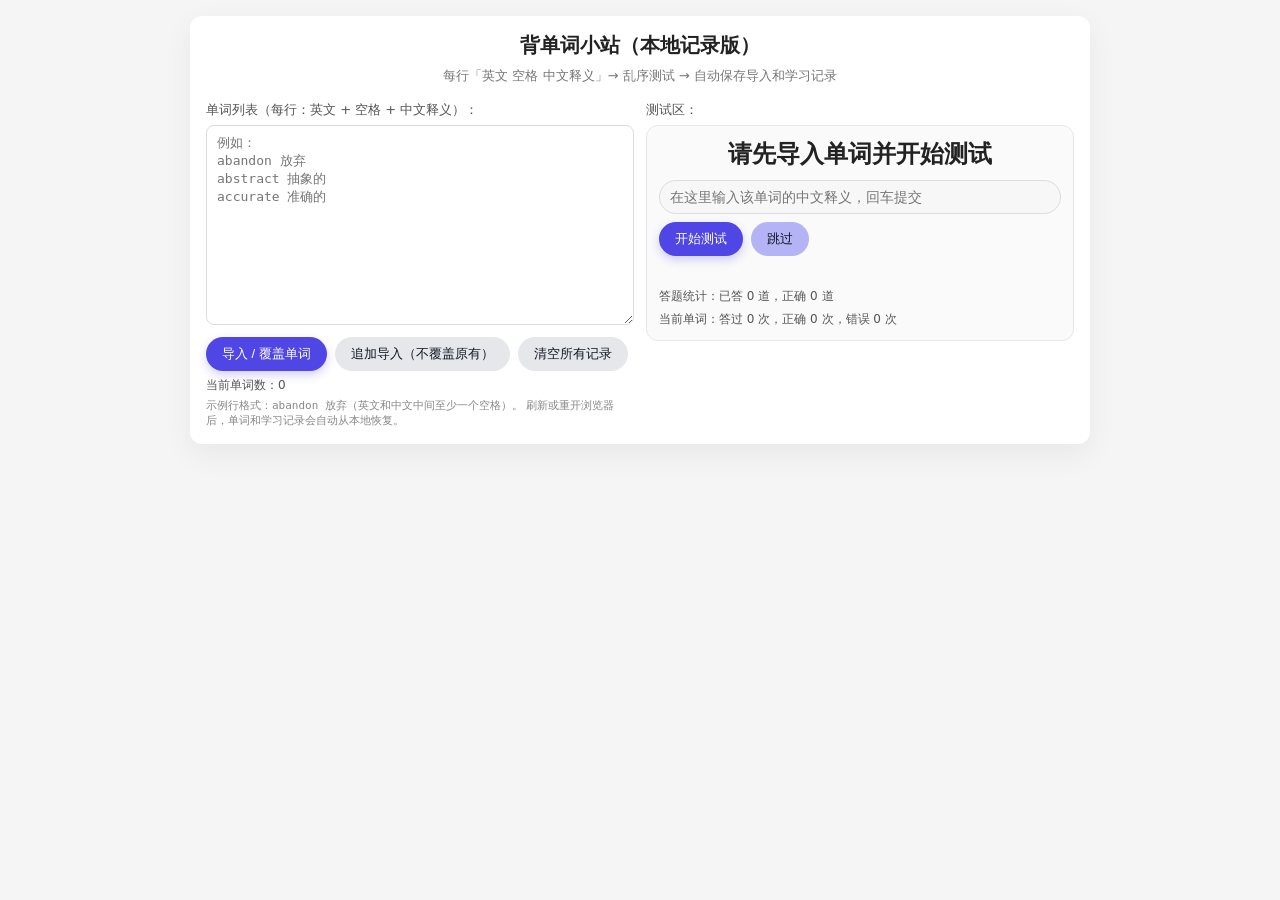
<file: vocab.html>
<!DOCTYPE html>
<html lang="zh-CN">
<head>
  <meta charset="UTF-8" />
  <title>背单词小站（本地记录版）</title>
  <meta name="viewport" content="width=device-width, initial-scale=1, maximum-scale=1">
  <meta name="apple-mobile-web-app-capable" content="yes">
  <meta name="apple-mobile-web-app-status-bar-style" content="default">
  <style>
    * { box-sizing: border-box; }
    body {
      margin: 0;
      font-family: system-ui, -apple-system, BlinkMacSystemFont, "Segoe UI", sans-serif;
      background: #f5f5f5;
      color: #222;
      display: flex;
      justify-content: center;
      padding: 16px;
    }
    .app {
      width: 100%;
      max-width: 900px;
      background: #ffffff;
      border-radius: 12px;
      box-shadow: 0 10px 30px rgba(0,0,0,0.06);
      padding: 16px;
    }
    h1 {
      margin: 0 0 8px;
      font-size: 20px;
      text-align: center;
    }
    .subtitle {
      text-align: center;
      color: #777;
      font-size: 13px;
      margin-bottom: 16px;
    }
    .flex {
      display: flex;
      gap: 12px;
      flex-wrap: wrap;
    }
    .column {
      flex: 1 1 260px;
      min-width: 0;
    }
    textarea {
      width: 100%;
      min-height: 200px;
      resize: vertical;
      padding: 8px 10px;
      border-radius: 8px;
      border: 1px solid #ddd;
      font-size: 13px;
      font-family: monospace;
      outline: none;
    }
    textarea:focus {
      border-color: #4f46e5;
      box-shadow: 0 0 0 1px rgba(79,70,229,0.15);
    }
    label {
      font-size: 13px;
      color: #555;
      margin-bottom: 6px;
      display: block;
    }
    button {
      border: none;
      border-radius: 999px;
      background: #4f46e5;
      color: #fff;
      padding: 8px 16px;
      font-size: 13px;
      cursor: pointer;
      transition: background 0.15s, transform 0.05s, box-shadow 0.15s;
      box-shadow: 0 4px 10px rgba(79,70,229,0.25);
      white-space: nowrap;
    }
    button:disabled {
      background: #b4b3f5;
      cursor: default;
      box-shadow: none;
    }
    button:hover:not(:disabled) {
      background: #4338ca;
    }
    button:active:not(:disabled) {
      transform: translateY(1px);
      box-shadow: 0 2px 5px rgba(79,70,229,0.35);
    }
    .btn-secondary {
      background: #e5e7eb;
      color: #111827;
      box-shadow: none;
    }
    .btn-secondary:hover {
      background: #d1d5db;
    }
    .btn-row {
      display: flex;
      gap: 8px;
      margin-top: 8px;
      flex-wrap: wrap;
    }
    .card {
      border-radius: 12px;
      border: 1px solid #e5e7eb;
      padding: 12px;
      background: #fafafa;
      margin-top: 4px;
    }
    .word-display {
      font-size: 24px;
      font-weight: 600;
      text-align: center;
      margin-bottom: 10px;
      word-wrap: break-word;
    }
    .meaning-input {
      width: 100%;
      padding: 8px 10px;
      border-radius: 999px;
      border: 1px solid #ddd;
      font-size: 14px;
      outline: none;
    }
    .meaning-input:focus {
      border-color: #4f46e5;
      box-shadow: 0 0 0 1px rgba(79,70,229,0.15);
    }
    .status {
      margin-top: 8px;
      font-size: 12px;
      min-height: 18px;
    }
    .status span {
      display: inline-block;
      padding: 2px 8px;
      border-radius: 999px;
    }
    .status-correct {
      background: #dcfce7;
      color: #166534;
    }
    .status-wrong {
      background: #fee2e2;
      color: #b91c1c;
    }
    .small {
      font-size: 11px;
      color: #888;
      margin-top: 4px;
    }
    .stats {
      font-size: 12px;
      color: #555;
      margin-top: 6px;
    }
    .definition {
      margin-top: 6px;
      font-size: 12px;
      color: #374151;
    }
    .definition-title {
      font-weight: 600;
      margin-bottom: 3px;
    }
    @media (max-width: 640px) {
      body {
        padding: 8px;
      }
      .app {
        padding: 12px;
      }
      .word-display {
        font-size: 20px;
      }
      button {
        flex: 1;
        text-align: center;
      }
    }
  </style>
</head>
<body>
<div class="app">
  <h1>背单词小站（本地记录版）</h1>
  <div class="subtitle">每行「英文 空格 中文释义」→ 乱序测试 → 自动保存导入和学习记录</div>

  <div class="flex">
    <!-- 左侧：导入单词 -->
    <div class="column">
      <label for="wordList">单词列表（每行：英文 + 空格 + 中文释义）：</label>
      <textarea id="wordList" placeholder="例如：&#10;abandon 放弃&#10;abstract 抽象的&#10;accurate 准确的"></textarea>
      <div class="btn-row">
        <button id="importBtn">导入 / 覆盖单词</button>
        <button id="mergeBtn" class="btn-secondary">追加导入（不覆盖原有）</button>
        <button id="clearBtn" class="btn-secondary">清空所有记录</button>
      </div>
      <div class="stats" id="statsInfo">当前单词数：0</div>
      <div class="small">
        示例行格式：<code>abandon 放弃</code>（英文和中文中间至少一个空格）。
        刷新或重开浏览器后，单词和学习记录会自动从本地恢复。
      </div>
    </div>

    <!-- 右侧：测试区域 -->
    <div class="column">
      <label>测试区：</label>
      <div class="card">
        <div class="word-display" id="currentWord">请先导入单词并开始测试</div>
        <input
          id="meaningInput"
          type="text"
          class="meaning-input"
          placeholder="在这里输入该单词的中文释义，回车提交"
          disabled
        />
        <div class="btn-row" style="margin-top: 8px;">
          <button id="startBtn">开始测试</button>
          <button id="skipBtn" class="btn-secondary" disabled>跳过</button>
        </div>
        <div class="status" id="statusBox"></div>
        <div class="definition" id="definitionBox"></div>
        <div class="stats" id="quizStats">答题统计：已答 0 道，正确 0 道</div>
        <div class="stats" id="currentStats">当前单词：答过 0 次，正确 0 次，错误 0 次</div>
      </div>
    </div>
  </div>
</div>

<script>
  // 本地存储 key
  const STORAGE_KEY = "vocab_cards_with_progress_v1";

  // 数据结构：cards 里保存所有单词及学习记录
  let cards = []; // { word, cn, correct, wrong }
  let queue = []; // 乱序队列，存 index
  let currentIndex = null;
  let answeredCount = 0;
  let correctCount = 0;

  const wordListEl = document.getElementById("wordList");
  const importBtn = document.getElementById("importBtn");
  const mergeBtn = document.getElementById("mergeBtn");
  const clearBtn = document.getElementById("clearBtn");
  const statsInfoEl = document.getElementById("statsInfo");

  const currentWordEl = document.getElementById("currentWord");
  const meaningInputEl = document.getElementById("meaningInput");
  const statusBoxEl = document.getElementById("statusBox");
  const definitionBoxEl = document.getElementById("definitionBox");
  const quizStatsEl = document.getElementById("quizStats");
  const currentStatsEl = document.getElementById("currentStats");
  const startBtn = document.getElementById("startBtn");
  const skipBtn = document.getElementById("skipBtn");

  // 工具：保存 / 读取 localStorage
  function saveToStorage() {
    try {
      const data = {
        cards,
        answeredCount,
        correctCount
      };
      localStorage.setItem(STORAGE_KEY, JSON.stringify(data));
    } catch (e) {
      console.error("保存到本地失败", e);
    }
  }

  function loadFromStorage() {
    try {
      const raw = localStorage.getItem(STORAGE_KEY);
      if (!raw) return;
      const data = JSON.parse(raw);
      if (Array.isArray(data.cards)) {
        cards = data.cards.map(c => ({
          word: c.word,
          cn: c.cn || "",
          correct: c.correct || 0,
          wrong: c.wrong || 0
        }));
        answeredCount = data.answeredCount || 0;
        correctCount = data.correctCount || 0;
        updateStatsInfo();
        updateQuizStats();
      }
    } catch (e) {
      console.error("读取本地记录失败", e);
    }
  }

  function shuffle(array) {
    for (let i = array.length - 1; i > 0; i--) {
      const j = Math.floor(Math.random() * (i + 1));
      [array[i], array[j]] = [array[j], array[i]];
    }
  }

  function updateStatsInfo() {
    const total = cards.length;
    const totalCorrect = cards.reduce((sum, c) => sum + (c.correct || 0), 0);
    const totalWrong = cards.reduce((sum, c) => sum + (c.wrong || 0), 0);
    statsInfoEl.textContent = `当前单词数：${total}，总正确：${totalCorrect}，总错误：${totalWrong}`;
  }

  function updateQuizStats() {
    quizStatsEl.textContent = `答题统计：已答 ${answeredCount} 道，正确 ${correctCount} 道`;
  }

  function updateCurrentStats() {
    if (currentIndex === null || !cards[currentIndex]) {
      currentStatsEl.textContent = "当前单词：答过 0 次，正确 0 次，错误 0 次";
      return;
    }
    const c = cards[currentIndex];
    const total = (c.correct || 0) + (c.wrong || 0);
    currentStatsEl.textContent =
      `当前单词：答过 ${total} 次，正确 ${c.correct || 0} 次，错误 ${c.wrong || 0} 次`;
  }

  function setStatus(type, text) {
    if (!text) {
      statusBoxEl.innerHTML = "";
      return;
    }
    const cls = type === "correct" ? "status-correct" : "status-wrong";
    statusBoxEl.innerHTML = `<span class="${cls}">${text}</span>`;
  }

  function renderDefinition(card) {
    if (!card) {
      definitionBoxEl.textContent = "";
      return;
    }
    definitionBoxEl.innerHTML =
      `<div class="definition-title">你的记忆释义：</div>${card.cn || "（未设置中文释义）"}`;
  }

  // 把 textarea 的文本解析成单词数组
  function parseLinesToCards(lines) {
    const result = [];
    for (const line of lines) {
      const trimmed = line.trim();
      if (!trimmed) continue;
      const firstSpace = trimmed.indexOf(" ");
      if (firstSpace === -1) {
        // 没有空格，只有英文
        result.push({
          word: trimmed,
          cn: "",
          correct: 0,
          wrong: 0
        });
      } else {
        const word = trimmed.slice(0, firstSpace).trim();
        const cn = trimmed.slice(firstSpace + 1).trim();
        if (!word) continue;
        result.push({
          word,
          cn,
          correct: 0,
          wrong: 0
        });
      }
    }
    return result;
  }

  // 导入（覆盖）
  importBtn.addEventListener("click", () => {
    const text = wordListEl.value.trim();
    if (!text) {
      alert("请先在左侧文本框中输入单词，每行：英文 + 空格 + 中文释义。");
      return;
    }
    const lines = text.split(/\r?\n/);
    const parsed = parseLinesToCards(lines);
    if (!parsed.length) {
      alert("未成功解析出任何单词，请检查格式。");
      return;
    }

    if (cards.length > 0 && !confirm("这将覆盖之前的单词和学习记录，确定继续吗？")) {
      return;
    }

    cards = parsed;
    answeredCount = 0;
    correctCount = 0;
    currentIndex = null;
    queue = [];
    currentWordEl.textContent = "已导入单词，请点击「开始测试」。";
    meaningInputEl.value = "";
    meaningInputEl.disabled = true;
    skipBtn.disabled = true;
    setStatus(null, "");
    definitionBoxEl.textContent = "";

    updateStatsInfo();
    updateQuizStats();
    updateCurrentStats();
    saveToStorage();
    alert("导入完成（覆盖模式），可以开始测试。");
  });

  // 追加导入（不覆盖旧单词，旧单词保留学习记录）
  mergeBtn.addEventListener("click", () => {
    const text = wordListEl.value.trim();
    if (!text) {
      alert("请先在左侧文本框中输入要追加的单词（格式同上）。");
      return;
    }
    const lines = text.split(/\r?\n/);
    const parsed = parseLinesToCards(lines);
    if (!parsed.length) {
      alert("未成功解析出任何单词，请检查格式。");
      return;
    }

    // 用 word 去重：已存在的单词，只更新中文释义，不重置学习次数
    const map = new Map();
    cards.forEach(c => map.set(c.word, c));

    for (const p of parsed) {
      if (map.has(p.word)) {
        const old = map.get(p.word);
        if (p.cn) old.cn = p.cn; // 更新释义
      } else {
        cards.push(p);
        map.set(p.word, p);
      }
    }

    updateStatsInfo();
    saveToStorage();
    alert("追加导入完成，旧学习记录已保留。");
  });

  // 清空所有记录
  clearBtn.addEventListener("click", () => {
    if (!confirm("确定要清空所有单词和学习记录吗？此操作不可恢复。")) return;
    cards = [];
    queue = [];
    currentIndex = null;
    answeredCount = 0;
    correctCount = 0;
    wordListEl.value = "";
    currentWordEl.textContent = "请先导入单词并开始测试";
    meaningInputEl.value = "";
    meaningInputEl.disabled = true;
    skipBtn.disabled = true;
    setStatus(null, "");
    definitionBoxEl.textContent = "";
    updateStatsInfo();
    updateQuizStats();
    updateCurrentStats();
    localStorage.removeItem(STORAGE_KEY);
  });

  function initQueue() {
    queue = cards.map((_, idx) => idx);
    shuffle(queue);
  }

  function nextCard() {
    if (queue.length === 0) {
      initQueue();
    }
    currentIndex = queue.shift();
    const card = cards[currentIndex];
    currentWordEl.textContent = card.word;
    meaningInputEl.value = "";
    meaningInputEl.focus();
    setStatus(null, "");
    definitionBoxEl.textContent = "";
    updateCurrentStats();
  }

  startBtn.addEventListener("click", () => {
    if (!cards.length) {
      alert("请先在左侧导入单词。");
      return;
    }
    initQueue();
    // 不强制清零全局统计，让你可以“接着练”
    meaningInputEl.disabled = false;
    skipBtn.disabled = false;
    nextCard();
  });

  skipBtn.addEventListener("click", () => {
    if (currentIndex === null) return;
    queue.push(currentIndex);
    shuffle(queue);
    nextCard();
  });

  function checkAnswer() {
    if (currentIndex === null) return;
    const userInput = meaningInputEl.value.trim();
    const card = cards[currentIndex];

    answeredCount++;
    let isCorrect = false;

    if (card.cn) {
      const target = card.cn.toLowerCase();
      if (target && userInput && target.includes(userInput.toLowerCase())) {
        isCorrect = true;
      }
    } else {
      isCorrect = false;
    }

    if (isCorrect) {
      card.correct = (card.correct || 0) + 1;
      correctCount++;
      setStatus("correct", "回答正确，太棒了！");
      saveToStorage();
      setTimeout(() => {
        nextCard();
        updateQuizStats();
      }, 700);
    } else {
      card.wrong = (card.wrong || 0) + 1;
      setStatus("wrong", "回答不正确，注意记忆呀！");
      renderDefinition(card);
      queue.push(currentIndex);  // 错题多练
      shuffle(queue);
      saveToStorage();
      updateQuizStats();
      updateCurrentStats();
    }
  }

  meaningInputEl.addEventListener("keydown", (e) => {
    if (e.key === "Enter") {
      e.preventDefault();
      checkAnswer();
    }
  });

  // 页面加载时，尝试从本地恢复记录
  window.addEventListener("load", () => {
    loadFromStorage();
    if (cards.length) {
      currentWordEl.textContent = "已从本地恢复单词和学习记录，可直接开始测试。";
      updateCurrentStats();
    }
  });
</script>
</body>
</html>
</file>
